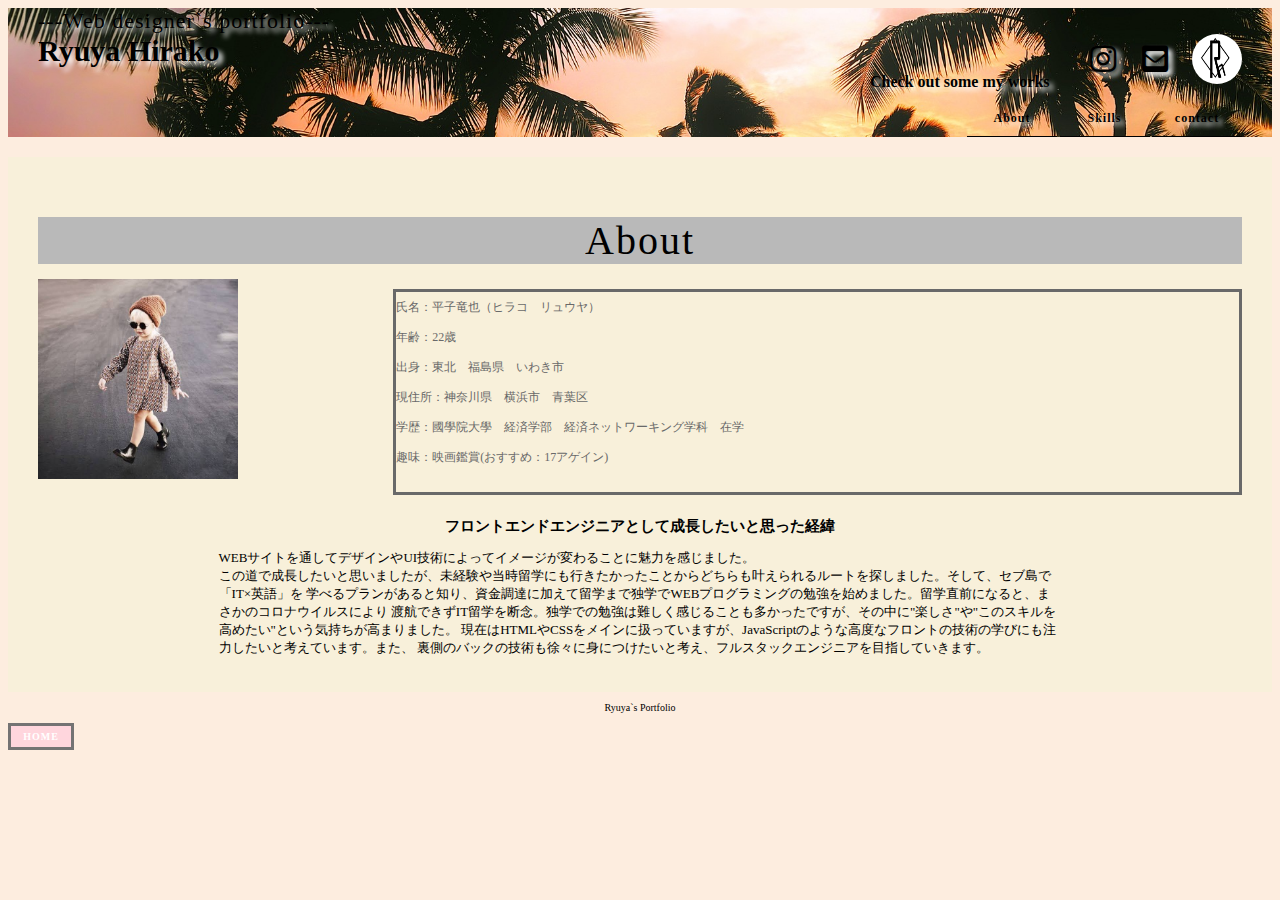
<file: about.html>
<!DOCTYPE html>
<html lang="ja">
 <head>
     <meta charset="UTF-8">
     <link rel="icon" href="image/MyLogo.jpg" sizes="50x50" type="image/png" />
     <meta name="viewport" content="width=device-width,initial-scale=1.0,minimum-scale=1.0">
     <link rel="stylesheet" href="css/about.css">
     <link href="https://use.fontawesome.com/releases/v5.6.1/css/all.css" rel="stylesheet">
 </head>
<body>
    <header class="header">
        <p class="site-title-sub">---Web designer`s portfolio---</p>
        <a href="index.html"><img  class="mylogo" src="image/MyLogo.jpg"></a>
        <div class="sns">
            <ul class="snsbtniti">
                <li class="sns-li"><a href="https://instagram.com/ryuya_hrk" class="flowbtn insta_btn1"><i class="fab fa-instagram  "></i>
                </a></li>
                <li class="sns-li"> <a href="mailto:ryuyahirako08@gmail.com"> <i class="fa fa-envelope-square
                    " aria-hidden="true"></i></a></li>
            </ul>
        </div>
        <h1 class="site-title"><span class="myname">R</span>yuya <span class="myname">H</span>irako</h1>

        <div class="clear"></div>
        <p class="site-description">Check out some my works </p>
        <div class="buttons">
            <a class="button" href="about.html">About</a>
            <a class="button" href="skills.html">Skills</a>
            <a class="button" href="contact.html">contact</a>
        </div>
    </header>
    <section class="about" id="about">
        <h1 class="heading">About</h1>
        <img class="logo" src="image/the girl.jpg">  
        
        <div class="clear"></div>
        <p class="about-text">
            氏名：平子竜也（ヒラコ　リュウヤ）<br>
            年齢：22歳<br>
            出身：東北　福島県　いわき市<br>
            現住所：神奈川県　横浜市　青葉区<br>
            学歴：國學院大學　経済学部　経済ネットワーキング学科　在学<br>
            趣味：映画鑑賞(おすすめ：17アゲイン)
        </p>
    <div class="clear pr"></div>
    <h2 class="pr">フロントエンドエンジニアとして成長したいと思った経緯</h2>
    <p class="pr-text">WEBサイトを通してデザインやUI技術によってイメージが変わることに魅力を感じました。<br>
        この道で成長したいと思いましたが、未経験や当時留学にも行きたかったことからどちらも叶えられるルートを探しました。そして、セブ島で「IT×英語」を
        学べるプランがあると知り、資金調達に加えて留学まで独学でWEBプログラミングの勉強を始めました。留学直前になると、まさかのコロナウイルスにより
        渡航できずIT留学を断念。独学での勉強は難しく感じることも多かったですが、その中に"楽しさ"や"このスキルを高めたい"という気持ちが高まりました。
        現在はHTMLやCSSをメインに扱っていますが、JavaScriptのような高度なフロントの技術の学びにも注力したいと考えています。また、
        裏側のバックの技術も徐々に身につけたいと考え、フルスタックエンジニアを目指していきます。
    </p>
</section>
<footer>
    <p class="footer">Ryuya`s Portfolio</p>  
    <a class="footer-button" href="index.html">HOME</a>
  
</footer>
</body>
</html>
</file>
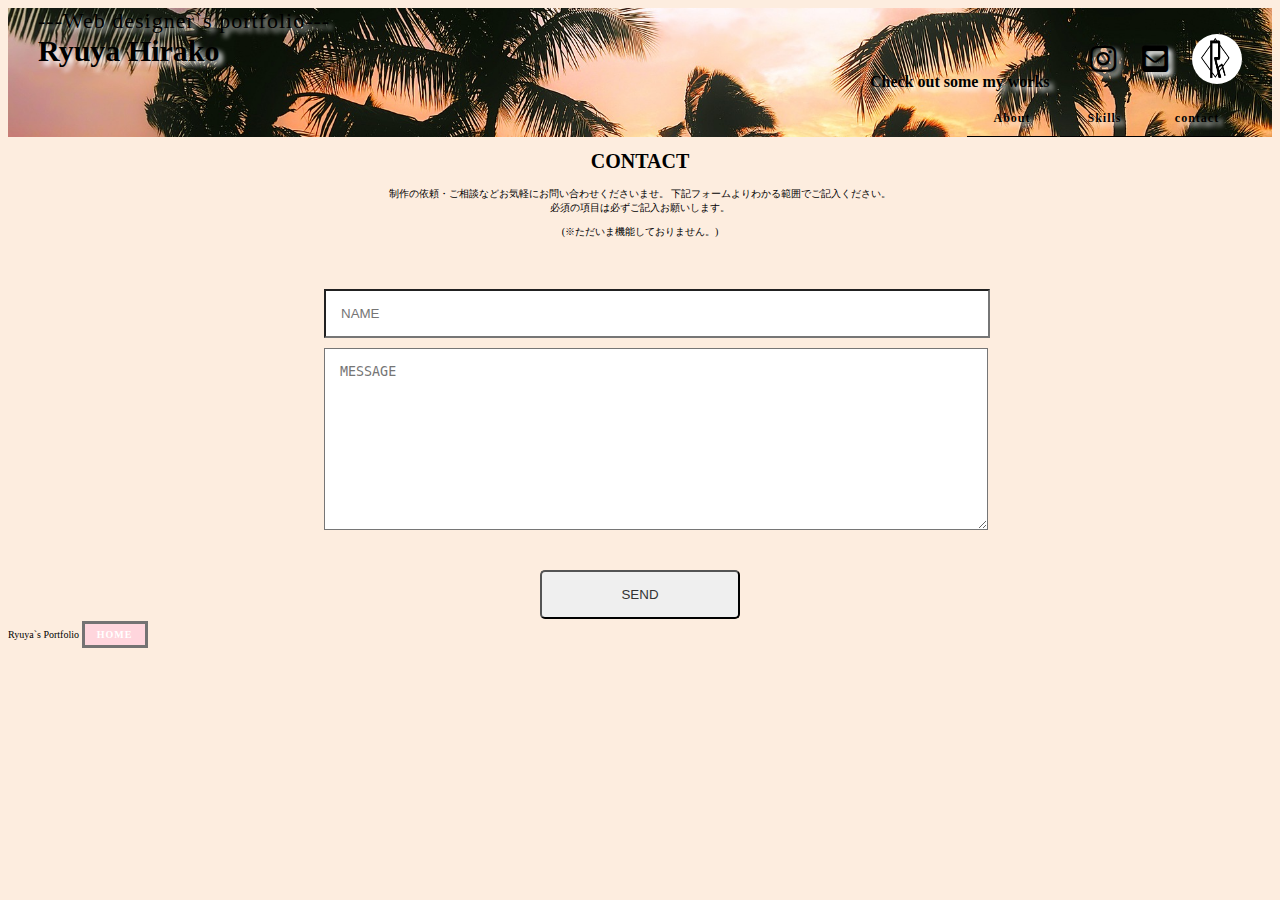
<file: contact.html>
<!DOCTYPE html>
<html lang="JA">
    <head>
        <meta charset="UTF-8">
        <title>R.H　My Portfolio</title>
        <meta name="viewport" content="width=device-width,initial-scale=1" />
        <link rel="icon" href="image/MyLogo.jpg" sizes="50x50" type="image/png" />
        <link rel="stylesheet" href="css/contact.css">
        <link href="https://use.fontawesome.com/releases/v5.6.1/css/all.css" rel="stylesheet">
    </head>
    <body>
        <header class="header">
            <p class="site-title-sub">---Web designer`s portfolio---</p>
            <a href="index.html"><img  class="logo" src="image/MyLogo.jpg"></a>
            <div class="sns">
                <ul class="snsbtniti">
                    <li class="sns-li"><a href="https://instagram.com/ryuya_hrk" class="flowbtn insta_btn1"><i class="fab fa-instagram  "></i>
                    </a></li>
                    <li class="sns-li"> <a href="mailto:ryuyahirako08@gmail.com"> <i class="fa fa-envelope-square
                        " aria-hidden="true"></i></a></li>
                </ul>
            </div>
            <h1 class="site-title"><span class="myname">R</span>yuya <span class="myname">H</span>irako</h1>
    
            <div class="clear"></div>
            <p class="site-description">Check out some my works </p>
            <div class="buttons">
                <a class="button" href="about.html">About</a>
                <a class="button" href="skills.html">Skills</a>
                <a class="button" href="contact.html">contact</a>
            </div>
        </header>
        <section class="contact" id="contact">
            <h1 class="heading">CONTACT</h1>
            <p class="contact-text">制作の依頼・ご相談などお気軽にお問い合わせくださいませ。
下記フォームよりわかる範囲でご記入ください。<br>必須の項目は必ずご記入お願いします。</p>
                <p class="contact-text">(※ただいま機能しておりません。)</p>
            <form class="contact-form">
                <input type="text" name="name" placeholder="NAME">
                <textarea name="message" placeholder="MESSAGE"></textarea>
                <input type="submit" value="SEND">
            </form>
        </section>
        <footer>
            <p class="footer">Ryuya`s Portfolio</p>  
            <a class="footer-button" href="index.html">HOME</a>
          
        </footer>
    </body>
</html>
</file>
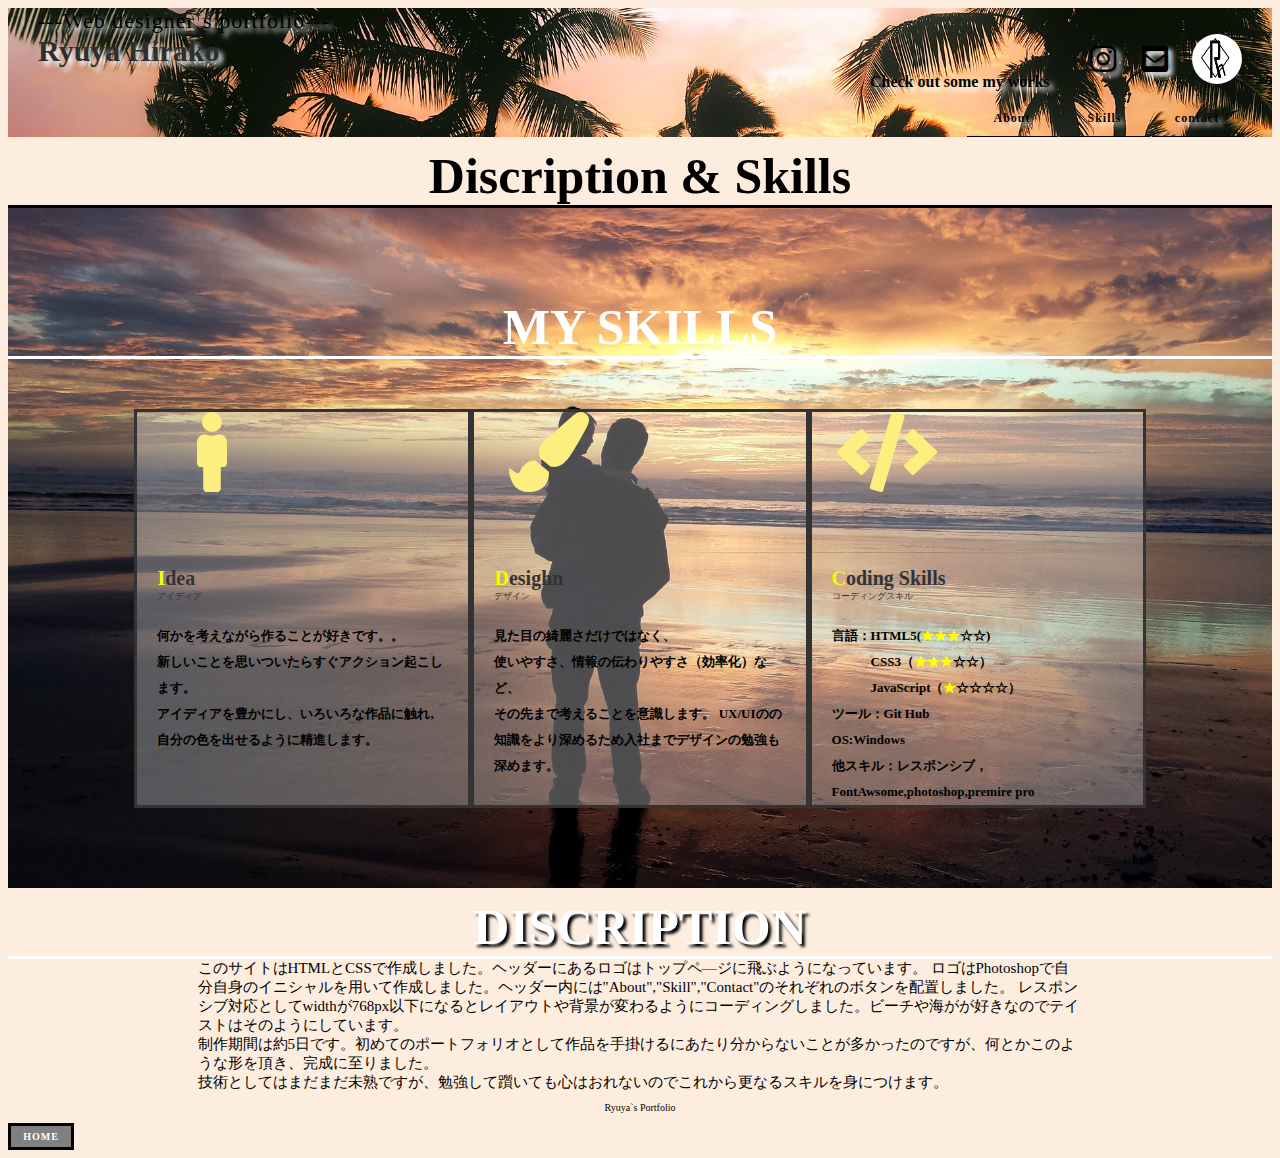
<file: skills.html>
<!DOCTYPE html>
<html lang="Ja">
    <head>
        <meta charset="UTF-8">
        <title>R.H　My Portfolio</title>
        <meta name="viewport" content="width=device-width,initial-scale=1" />
        <link rel="icon" href="image/MyLogo.jpg" sizes="50x50" type="image/png" />
        <link rel="stylesheet" href="css/skills.css">
        <link href="https://use.fontawesome.com/releases/v5.6.1/css/all.css" rel="stylesheet">
    </head>
    <body>
        <header class="header">
            <p class="site-title-sub">---Web designer`s portfolio---</p>
            <a href="index.html"><img  class="logo" src="image/MyLogo.jpg"></a>
            <div class="sns">
                <ul class="snsbtniti">
                    <li class="sns-li"><a href="https://instagram.com/ryuya_hrk" class="flowbtn insta_btn1"><i class="fab fa-instagram  "></i>
                    </a></li>
                    <li class="sns-li"> <a href="mailto:ryuyahirako08@gmail.com"> <i class="fa fa-envelope-square
                        " aria-hidden="true"></i></a></li>
                </ul>
            </div>
            <h1 class="site-title"><span class="myname">R</span>yuya <span class="myname">H</span>irako</h1>
    
            <div class="clear"></div>
            <p class="site-description">Check out some my works </p>
            <div class="buttons">
                <a class="button" href="about.html">About</a>
                <a class="button" href="skills.html">Skills</a>
                <a class="button" href="contact.html">contact</a>
            </div>
        </header>
        <h1 class="heading discription">Discription & Skills</h1>
        <section class="skills clearfix">
            <h2 class="heading">MY SKILLS</h2>
            <div class="skills-wrapper clearfix">
                <div class="skill-box">
                    <i class="skill-icon fa fa fa-male  "></i>
                    <div class="skill-title"><span class="initial">I</span>dea</div>       
                    <p class="text-sub">アイディア</p>     
                    <p class="skill-text">
                        何かを考えながら作ることが好きです。。<br>
                        新しいことを思いついたらすぐアクション起こします。<br>
                        アイディアを豊かにし、いろいろな作品に触れ,
                        自分の色を出せるように精進します。
                    </p>
                </div>
                <div class="skill-box">
                            
                            <i class="skill-icon fa fa-paint-brush "></i>
                            <div class="skill-title"><span class="initial">D</span>esighn</div> 
                            <p class="text-sub">デザイン</p>           
                            <p class="skill-text cording-skill">
                                見た目の綺麗さだけではなく、<br>
                                使いやすさ、情報の伝わりやすさ（効率化）など、<br>
                                その先まで考えることを意識します。
                                UX/UIのの知識をより深めるため入社までデザインの勉強も深めます。
                            </p>
                </div>
                <div class="skill-box">
                    <i class="skill-icon fa fa-code"></i>
                    <div class="skill-title"><span class="initial">C</span>oding Skills</div>     
                    <p class="text-sub">コーディングスキル</p>       
                    <p class="skill-text">
                        言語：HTML5(<span class="star">★★★</span>☆☆)<br>
                        　　　CSS3（<span class="star">★★★</span>☆☆）<br>
                        　　　JavaScript（<span class="star">★</span>☆☆☆☆）<br>
                        ツール：Git Hub<br>
                        OS:Windows<br>
                        他スキル：レスポンシブ，FontAwsome,photoshop,premire pro
                    </p>
                </div>
            </div>
    
        </section>
        <section class="discription-site">
            <h2 class="heading discription-title">DISCRIPTION</h2>
            <p class="discription-text"> このサイトはHTMLとCSSで作成しました。ヘッダーにあるロゴはトップペ―ジに飛ぶようになっています。
                ロゴはPhotoshopで自分自身のイニシャルを用いて作成しました。ヘッダー内には"About","Skill","Contact"のそれぞれのボタンを配置しました。
                レスポンシブ対応としてwidthが768px以下になるとレイアウトや背景が変わるようにコーディングしました。ビーチや海がが好きなのでテイストはそのようにしています。<br>
                 制作期間は約5日です。初めてのポートフォリオとして作品を手掛けるにあたり分からないことが多かったのですが、何とかこのような形を頂き、完成に至りました。<br>
                 技術としてはまだまだ未熟ですが、勉強して躓いても心はおれないのでこれから更なるスキルを身につけます。
            </p>



        </section>
        <footer>
            <p class="footer">Ryuya`s Portfolio</p>  
            <a class="footer-button" href="index.html">HOME</a>
          
        </footer>
    </body>

</html>
</file>
<file: css/about.css>
@charset "UTF-8";
html{
    font-size: 62.5%;
    background-color: rgb(253, 237, 223);
}

/* ---------------ここからPC----------------------------- */

.header{
    padding: 0px 30px 0 ;
    color:black;
    vertical-align:middle;
    text-shadow:4px 4px 5px rgb(255, 255, 255); 
    background-position: center;
    background-image: url(../image/hawaii-1945486_1920.jpg);
    background-size: cover;
    background-color: rgba(255, 255, 255, 0.3);
}


.site-title-sub{
    margin: 0;
    letter-spacing: 1px;
    font-size: 2.2rem;
    color: black;
    text-align: left;
    width: 100%;

}
.site-title{
    font-weight: bold;
    font-size: 3.0rem;
    margin: 0;
    text-align: left;
}
.site-title h1{
    margin: 0;
}
.site-description{
    margin:5px 0 10px;
    color: black;
    font-size: 1.6rem;
    text-align: right;
    font-weight: 900;
}
.snsbtniti{
    margin-bottom: 0;
}
.mylogo{
    width: 50px;
    height: 50px;
    border-radius: 50%;
    list-style: none;
    float: right;
    transition:transform  0.5s;
}
.logo:hover{
    -webkit-transform:rotate(360deg);
    transform :rotate(360deg);
}
.fab {
    font-size: 3.0rem;
    width: 50px;
    height: 50px;
    color: #000000;
    line-height: 142px;
}

.fa:hover{
    color: rgb(71, 71, 71);
    border-bottom:black 1px solid ;
}
.fab:hover{
    color: rgb(71, 71, 71);
    border-bottom:black 1px solid ;
}
.fa{
    font-size: 3.0rem;
    width: 50px;
    height: 50px;
    color: #000000;
    line-height: 142px;
    
}
.sns{
    float: right;
}
.sns-li{
    display: inline-block;
    list-style-type: none;
    
}

.button{
    display: inline-block;
    width: 70px;
    padding: 10px;
    border-bottom: #000 1px solid;
    color: black;
    font-weight: bold;
    text-decoration: none;
    letter-spacing: 1px;
    font-size: 1.2rem;
    text-align: center;
}
.button:hover{
    opacity: 0.6;
    color: rgb(68, 68, 68);
    border: rgb(0, 0, 0) 1px solid ;
    
}
.buttons{
    text-align: right;
}
.about{
    padding: 30px 30px ;
    background-color:rgb(248, 240, 218);
    color: #fff;
    margin-top: 20px;
}
.about h1 {
    background-color:rgb(185, 185, 185);
    text-align: center;
}
.logo{
    display: block;
    float: left;
    width: 200px;
    height: 200px;
}
.heading{
    margin: 30px 0 15px ;
    letter-spacing: 2px;
    font-size: 4rem; 
    color: black;
    font-weight:100;
    text-align: center;
}
.about-text{
    margin:0;
    margin-left: 0;
    line-height: 2.5;
    color: dimgrey;
    border: solid;
    height: 200px;
    width: 70%;
    margin: 10px auto 10px;
    float:right;
    text-align:left;
    font-size: 1.2rem;
}
.clear.pr {
    clear: both;

}
.pr{
    color: black;
    text-align: center;
}
.pr-text{
    color: black;
    font-size: 1.3rem;
    margin: 5px auto;
    width: 70%;
    
}
.footer{
    display: block;
    text-align: center;
}
.footer-button{
    display:block;
    width: 50px;
    padding: 5px;
    /* border-radius: 50px; */
    border: rgb(116, 115, 115) solid;
    background-color: rgb(255, 214, 221);
    color: #fff;
    font-weight: bold;
    text-decoration: none;
    letter-spacing: 1px;
    font-size: 1.0rem;
    text-align: center;
}
.footer-button:hover{
    background-color: rgb(243, 113, 113);
}
/* ______________ここからレスポンシブ＿＿＿＿＿＿＿＿＿＿＿＿＿＿＿＿＿＿＿ */
@media(max-width: 768px){
    html{
        font-size: 62.5%;
    }
    .site-title-sub{
        font-size: 1.5rem;
    }
    .site-title{
        font-size: 2.0rem;
    }

   .about{
       background-image: url(../image/bg.png);
        background-size: cover;
        background-position: bottom;
   }
   .logo{
       display: block;
       float:none;
   }
  
 .logo{
   display: block;
    float: none;
    width: 200px;
    height: 200px;
   margin: 0 auto;
   text-align: center;
  }
 .about-text{
     display:block;
     text-align:left;
     color: rgb(255, 255, 255);
     background-color: rgba(0, 0, 0, 0.5);
     font-weight: 500;
     margin: 10px auto;
     border: 1px solid rgb(255, 255, 255);
     height: 200px;
     width: 100%;
     font-size: 1.2rem;
  
}
.heading{
    color: rgb(255, 255, 255);
}
.pr{
    color: rgb(255, 255, 255);
    display: block;
    text-align: center;
    background-color:rgb(185, 185, 185);
}
.pr-text{
    display:block;
    color: rgb(255, 255, 255);
    text-align: left;
    background-color: rgba(0, 0, 0, 0.5);
    line-height: 2.5rem;
    border: 1px solid rgb(255, 255, 255);
    font-size: 1.3rem;
}

.clear{
    clear: both;
}
.site-title-sub{
    font-size: 1.5rem;
    color: white;
    text-shadow: 5px 5px 4px black;
}
.site-title{
    color: white;
    font-size: 2.0rem;
    text-shadow: 5px 5px 4px black;
}
.site-description{
    color: white;
    text-shadow: 5px 5px 4px black;
}
.button{
    color: white;
    text-shadow: 5px 5px 4px black;
}

}
</file>
<file: css/contact.css>
@charset "UTF-8";
html{
    font-size: 62.5%;
    background-color: rgb(253, 237, 223);
}

.header{
    padding: 0px 30px 0 ;
    color:black;
    vertical-align:middle;
    text-shadow:4px 4px 5px rgb(255, 255, 255); 
    background-position: center;
    background-image: url(../image/hawaii-1945486_1920.jpg);
    background-size: cover;
    background-color: rgba(255, 255, 255, 0.3);

}


.site-title-sub{
    margin: 0;
    letter-spacing: 1px;
    font-size: 2.2rem;
    color: black;
    text-align: left;
    width: 100%;

}
.site-title{
    font-weight: bold;
    font-size: 3.0rem;
    margin: 0;
    text-align: left;
}
.site-title h1{
    margin: 0;
}
.site-description{
    margin:5px 0 10px;
    color: black;
    font-size: 1.6rem;
    text-align: right;
    font-weight: 900;
}
.snsbtniti{
    margin-bottom: 0;
}
.logo{
    width: 50px;
    height: 50px;
    border-radius: 50%;
    list-style: none;
    float: right;
    transition:transform  0.5s;
}
.logo:hover{
    -webkit-transform:rotate(360deg);
    transform :rotate(360deg);
}
.fab {
    font-size: 3.0rem;
    width: 50px;
    height: 50px;
    color: #000000;
    line-height: 142px;
}

.fa:hover{
    color: rgb(71, 71, 71);
    border-bottom:black 1px solid ;
}
.fab:hover{
    color: rgb(71, 71, 71);
    border-bottom:black 1px solid ;
}
.fa{
    font-size: 3.0rem;
    width: 50px;
    height: 50px;
    color: #000000;
    line-height: 142px;
    
}
.sns{
    float: right;
}
.sns-li{
    display: inline-block;
    list-style-type: none;
    
}

.button{
    display: inline-block;
    width: 70px;
    padding: 10px;
    border-bottom: #000 1px solid;
    color: black;
    font-weight: bold;
    text-decoration: none;
    letter-spacing: 1px;
    font-size: 1.2rem;
    text-align: center;
}
.button:hover{
    opacity: 0.6;
    color: rgb(68, 68, 68);
    border: rgb(0, 0, 0) 1px solid ;
    
}
.buttons{
    text-align: right;
}
.contact-form{
    width: 50%;
    margin: 50px auto 0;
}


.contact-form input[type=text],
.contact-form textarea{
    display: block;
    width: 100%;
    margin-bottom: 10px;
    padding: 15px;
    border: 1px solid rgba(255,255,255,);
    border-radius: 0;
    background-color:rgba(255,255,255,) ;
    color: #333;
}
.contact-form textarea{
    height: 150px;
}

.contact-form input[type=submit]{
    display: block;
    width: 200px;
    margin: 40px auto 0;
    padding: 15px;
    border: 1px solid rgba(255,255,255,);
    border-radius: 5px;
    background-color: rgba(255,255,255,);
    color:#333;
    cursor: pointer ;
}
.contact-form input[type=submit]:hover{
    background-color: rgba(255,255,255,);
}
.footer{
    display: inline-block;
    text-align: center;
}
.footer-button{
    display: inline-block;
    width: 50px;
    padding: 5px;
    border: rgb(116, 115, 115) solid;
    background-color: rgb(255, 214, 221);
    color: #fff;
    font-weight: bold;
    text-decoration: none;
    letter-spacing: 1px;
    font-size: 1.0rem;
    text-align: center;
    margin: 0 auto;
    transition: transform 0.5s;
}

.footer-button:hover{
    background-color: rgb(243, 113, 113);
    transform: rotate(360deg);
}
.contact-text{
    text-align: center;
}
.heading{
    text-align: center;
}
@media(max-width: 768px){
    html{
        font-size: 62.5%;
    }
    .contact{
        color: white;
    }
    .site-title-sub{
        font-size: 1.5rem;
    }
    .site-title{
        font-size: 2.0rem;
    }
    .contact{
        background-image: url(../image/bg.png);
        background-size: cover;
        height: 600px;

    }
    .contact-text{
        color: white;
        font-size: 0.8rem;
    }
    .site-title-sub{
        font-size: 1.5rem;
        color: white;
        text-shadow: 5px 5px 4px black;
    }
    .site-title{
        color: white;
        font-size: 2.0rem;
        text-shadow: 5px 5px 4px black;
    }
    .site-description{
        color: white;
        text-shadow: 5px 5px 4px black;
    }
    .button{
        color: white;
        text-shadow: 5px 5px 4px black;
    }
}
</file>
<file: css/skills.css>
@charset "UTF-8";

html{
    font-size: 62.5%;
    background-color: rgb(253, 237, 223);
}

.header{
    padding: 0px 30px 0 ;
    color:rgb(46, 46, 46);
    text-shadow:4px 4px 5px rgb(255, 255, 255); 
    vertical-align:middle;
    background-position: center;
    background-image: url(../image/hawaii-1945486_1920.jpg);
    background-size: cover;
    background-color: rgba(255, 255, 255, 0.3);

}


.site-title-sub{
    margin: 0;
    letter-spacing: 1px;
    font-size: 2.2rem;
    color: black;
    text-align: left;
    width: 100%;

}
.site-title{
    font-weight: bold;
    font-size: 3.0rem;
    margin: 0;
    text-align: left;
}
.site-title h1{
    margin: 0;
}
.site-description{
    margin:5px 0 10px;
    color: black;
    font-size: 1.6rem;
    text-align: right;
    font-weight: 900;
}
.snsbtniti{
    margin-bottom: 0;
}
.logo{
    width: 50px;
    height: 50px;
    border-radius: 50%;
    list-style: none;
    float: right;
    transition:transform  0.5s;
}
.logo:hover{
    -webkit-transform:rotate(360deg);
    transform :rotate(360deg);
}
.fab {
    font-size: 3.0rem;
    width: 50px;
    height: 50px;
    color: #000000;
    line-height: 142px;
}

.fa:hover{
    color: rgb(71, 71, 71);
    border-bottom:black 1px solid ;
}
.fab:hover{
    color: rgb(71, 71, 71);
    border-bottom:black 1px solid ;
}
.fa{
    font-size: 3.0rem;
    width: 50px;
    height: 50px;
    color: #000000;
    line-height: 142px;
    
}
.sns{
    float: right;
}
.sns-li{
    display: inline-block;
    list-style-type: none;
    
}

.button{
    display: inline-block;
    width: 70px;
    padding: 10px;
    border-bottom: #000 1px solid;
    color: black;
    font-weight: bold;
    text-decoration: none;
    letter-spacing: 1px;
    font-size: 1.2rem;
    text-align: center;
}
.button:hover{
    opacity: 0.6;
    color: rgb(68, 68, 68);
    border: rgb(0, 0, 0) 1px solid ;
    
}
.buttons{
    text-align: right;
}

.skills{
    padding: 80px 0;
    color: #333;
    background-image: url(../image/father-1004022_1920.jpg);
    background-size: cover;
    background-position: center;
}
.initial{
    color: rgb(238, 255, 0);
}
.skills-wrapper{
    display: table;
    width: 80%;
    margin: 50px auto 0;
    table-layout: fixed;
}
.skill-box{
    display: table-cell;
    border: solid;
    background-color: rgba(255, 255, 255, 0.3);
    margin-right: 5px;
    
}
.skill-icon{
    width: 150px;
    height: 150px;
    margin-bottom: 5px;
    color: #fcef7f;
    font-size: 8rem;
    line-height: 142px;
    text-align: center;
}

.skill-title{
    margin: 0 20px 0px ;
    font-size: 2rem;
    font-weight: 900;
}
.skill-text{
    margin: 0 20px;
    line-height: 2;
    font-size: 1.3rem;
    font-weight: 700;
    color: rgb(0, 0, 0);
}

.star{
    color: yellow;
}
.text-sub{
    margin: 0 20px 20px;
    font-size: 0.9rem;
}
.heading{
    text-align: center;
    font-size: 5rem;
    border-bottom: solid;
    width: 100%;
    margin: 0px;
    margin-top: 10px;
    color: rgb(255, 255, 255);
}
.discription{
    color: rgb(0,0 ,0) ;
}

.discription-title{
    text-shadow: 3px 3px 3px black;
}
.discription-text{
    width: 70%;
    margin: 0 auto;
    font-size: 1.5rem;
}
.footer{
    display: block;
    text-align: center;
}
.footer-button{
    display: inline-block;
    width: 50px;
    padding: 5px;
    border: rgb(0, 0, 0) solid;
    background-color: rgb(128, 128, 128);
    color: #fff;
    font-weight: bold;
    text-decoration: none;
    letter-spacing: 1px;
    font-size: 1.0rem;
    text-align: center;
}
.footer-button:hover{
    background-color: rgb(70, 56, 56);
}

/* _________________________ここからレスポンシブ＿＿＿＿＿＿＿＿＿＿＿＿＿＿＿＿＿＿＿＿＿＿＿＿＿＿＿ */
@media(max-width: 768px){
    html{
        font-size: 62.5%;
    }
    .skill-box{
        display: block;
    }
    .skill-icon{
        display: block;
        text-align: center;
    }
    .skill-title{
        text-align: center;
        color: rgb(252, 236, 212);

    }
    .text-sub{
        text-align: center;
    }

    .skill-text{
        text-align: center;
        font-size: 1.2rem;
        color:rgb(252, 255, 255);
    }
    .heading{
        color: white;
    }
    .discription{
        color: black;
        font-size: 2.5rem;
        text-shadow: 2px 2px 2px black ;
    }
    .site-title-sub{
        font-size: 1.5rem;
        color: white;
        text-shadow: 5px 5px 4px black;
    }
    .site-title{
        color: white;
        font-size: 2.0rem;
        text-shadow: 5px 5px 4px black;
    }
    .site-description{
        color: white;
        text-shadow: 5px 5px 4px black;
    }
    .button{
        color: white;
        text-shadow: 5px 5px 4px black;
    }
    .skills{
        background-image: url(../image/bg.png);
        background-size: cover;

    }
    .sns{
        color: white;
    }
}
</file>
